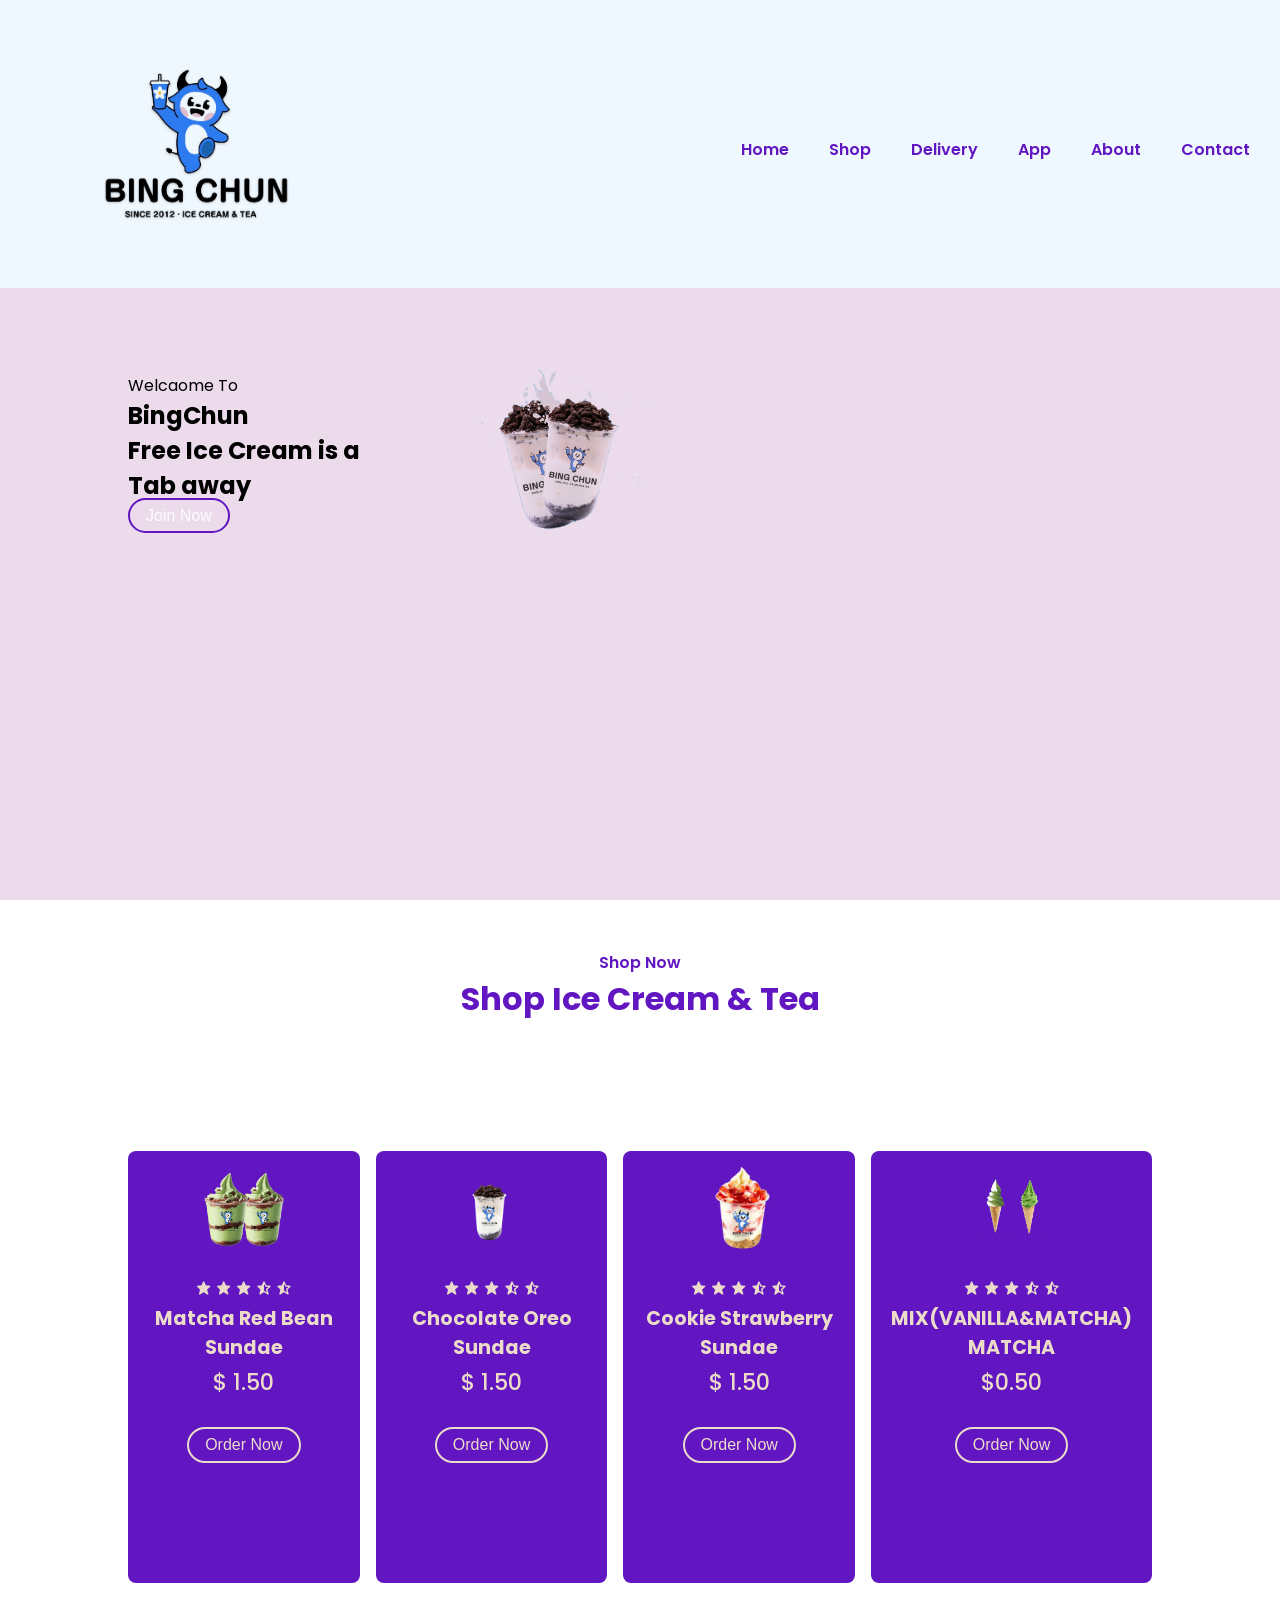
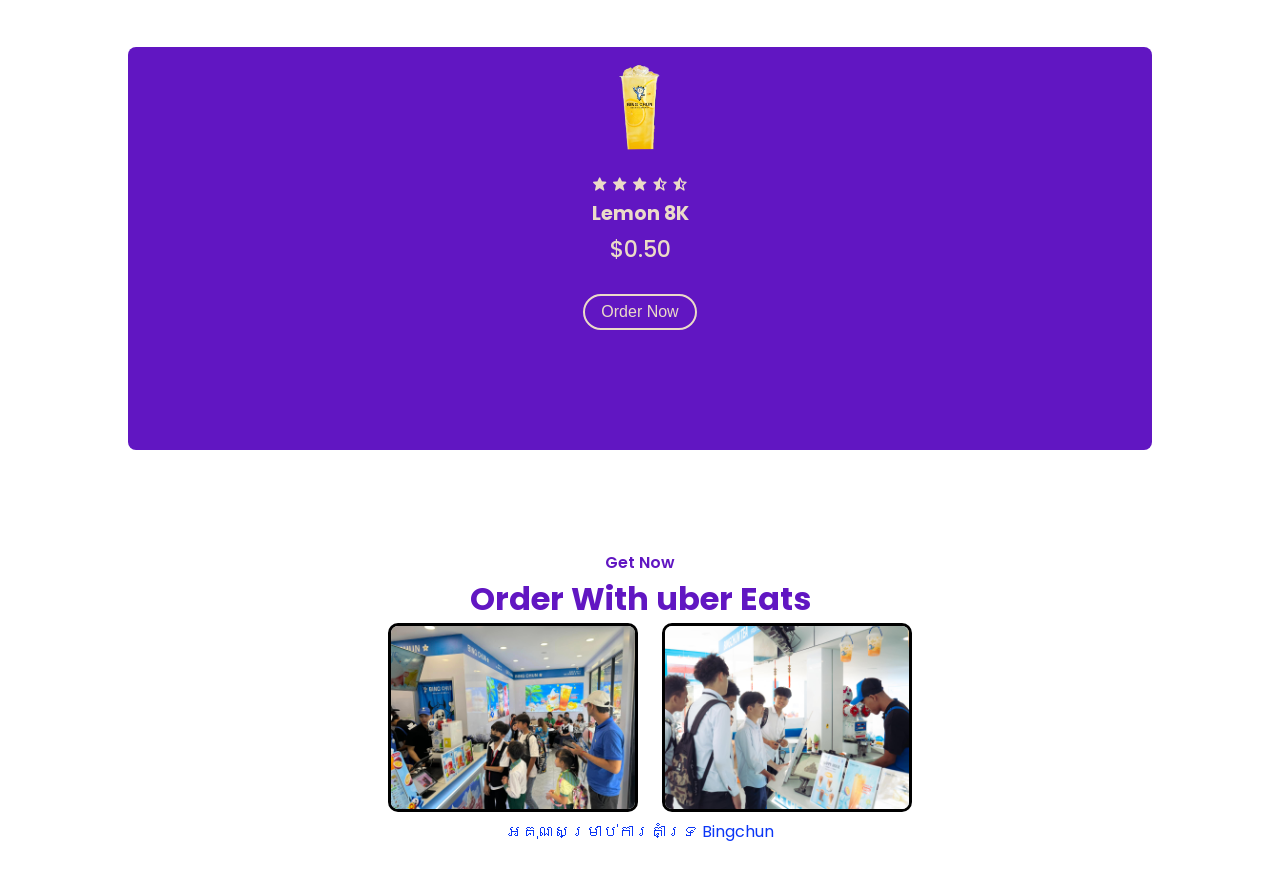
<file: index.html>
<!DOCTYPE html>
<html lang="en">
<head>
    <meta charset="UTF-8">
    <meta name="viewport" content="width=device-width, initial-scale=1.0">
    <title>Bingchun</title>
    <link rel="stylesheet" href="style.css">
    <link rel="stylesheet"
href="https://cdn.jsdelivr.net/npm/boxicons@latest/css/boxicons.min.css">
</head>
<body>
    <header>
        <a href="#" class="logo"> <img src="/456408970_122163877196132048_8487100893938930049_n.jpg" width=""></a>
        <div class="bx bx-menu" id="menu-icon"></div>
        
        <ul class="navbar">
            <li><a href="#Home">Home</a></li>
            <li><a href="#">Shop</a></li>
            <li><a href="#">Delivery</a></li>
            <li><a href="#">App</a></li>
            <li><a href="#">About</a></li>
            <li><a href="#">Contact</a></li>
        </ul>
        
    </header>
    <section class="home" id="home">
        <div>
            <span>Welcaome To</span>
            <h1>BingChun</h1>
            <h2>Free Ice Cream is a <br>Tab away</h2>
            <a href="#" class="btn">Join Now</a>
        </div>
        <div class="home-img">
            <img src="/1222609.png" style="width:400px;">
        </div>
    </section>
    <section class="shop" id="shop">
    <div class="heading">
        <span>Shop Now</span>
        <h1>Shop Ice Cream & Tea</h1>
    </div>
    <div class="shop-container">
        <div class="box">
            <div class="box-img">
                <img src="/bingchun2.png" width="250px">
            </div>
            <div class="stars">
                <i class='bx bxs-star' ></i>
                <i class='bx bxs-star' ></i>
                <i class='bx bxs-star' ></i>
                <i class='bx bxs-star-half' ></i>
                <i class='bx bxs-star-half' ></i>

            </div>
            <h2>Matcha Red Bean Sundae</h2>
            <span>$ 1.50</span>
            <a href="#" class="btn">Order Now</a>
        </div>

       <div class="box">
            <div class="box-img">
                <img src="/Bingchun1.png">
            </div>
            <div class="stars">
                <i class='bx bxs-star' ></i>
                <i class='bx bxs-star' ></i>
                <i class='bx bxs-star' ></i>
                <i class='bx bxs-star-half' ></i>
                <i class='bx bxs-star-half' ></i>

            </div>
            <h2>Chocolate Oreo Sundae</h2>
            <span>$ 1.50</span>
            <a href="#" class="btn">Order Now</a>
        </div>

        <div class="box">
            <div class="box-img">
                <img src="/1222337.png">
            </div>
            <div class="stars">
                <i class='bx bxs-star' ></i>
                <i class='bx bxs-star' ></i>
                <i class='bx bxs-star' ></i>
                <i class='bx bxs-star-half' ></i>
                <i class='bx bxs-star-half' ></i>

            </div>
            <h2>Cookie Strawberry Sundae</h2>
            <span>$ 1.50</span>
            <a href="#" class="btn">Order Now</a>
        </div>

        <div class="box">
            <div class="box-img">
                <img src="/af9a448f999249888732c92a6e208f7a-Recovered.png" width="400px">
            </div>
            <div class="stars">
                <i class='bx bxs-star' ></i>
                <i class='bx bxs-star' ></i>
                <i class='bx bxs-star' ></i>
                <i class='bx bxs-star-half' ></i>
                <i class='bx bxs-star-half' ></i>

            </div>
            <h2>MIX(VANILLA&MATCHA) MATCHA</h2>
            <span>$0.50</span>
            <a href="#" class="btn">Order Now</a>
        </div>
        
        <div class="box">
            <div class="box-img">
                <img src="/oran.png">
            </div>
            <div class="stars">
                <i class='bx bxs-star' ></i>
                <i class='bx bxs-star' ></i>
                <i class='bx bxs-star' ></i>
                <i class='bx bxs-star-half' ></i>
                <i class='bx bxs-star-half' ></i>

            </div>
            <h2>Lemon 8K</h2>
            <span>$0.50</span>
            <a href="#" class="btn">Order Now</a>
        </div>
        
    </div>
        </section>
        <section class="Delivery">
            <div class="heading">
                <span>Get Now</span>
                <h1>Order With uber Eats</h1>
            </div>
            <div class="container1">
                <div class="delivery-img">
                        <img src="/455331001_122162977970132048_585030279877599239_n.jpg">
                        <img src="/457658488_122165694512132048_5554515829377587629_n.jpg">
                </div>
                <div class="delivery-text">
                    <div class="text2">
                        <p>អគុណសម្រាប់ការគាំទ្រ Bingchun</p>
                    </div>
                </div>
            </div>
        </section>
</body>
</html>
</file>
<file: style.css>
@import url('https://fonts.googleapis.com/css2?family=Poppins:ital,wght@0,100;0,200;0,300;0,400;0,500;0,600;0,700;0,800;0,900;1,100;1,200;1,300;1,400;1,500;1,600;1,700;1,800;1,900&display=swap');
@import url('https://fonts.googleapis.com/css2?family=Poppins:ital,wght@0,100;0,200;0,300;0,400;0,500;0,600;0,700;0,800;0,900;1,100;1,200;1,300;1,400;1,500;1,600;1,700;1,800;1,900&family=Roboto:ital,wght@0,100..900;1,100..900&display=swap');
.logo img{
    width: 40%;
    display: flex;
    align-items: center;
    mix-blend-mode: multiply;
    margin-left: 50px;
    flex-wrap: wrap;
    
}
header{
    position: fixed;
    width: 100%;
    top: 0px;
    right: 0;
    z-index: 1000;
    display: flex;
   
    align-items: center;
    justify-content:space-evenly;
    background-color: aliceblue;
    box-shadow: 0 4px 41 rgb(14 55 54 / 14%);
    padding: 10px;
    
}
.navbar a {
    font-size: 1rem;
    padding: 11px 20px;
    color: var(--second-color);
    font-weight: 600;
    transform: translate(): uppercase;
    
}

.navbar a:hover{
    color: var(--main-color);
}
*{
    margin: 0;
    padding: o;
    box-sizing: border-box;
    scroll-padding-top: 2rem;
    text-decoration: none;
    list-style: none;
    scroll-behavior: smooth;
    font-family: "poppins" , sans-serif;
}
:root{
--main-color:#66a2e7;
--second-color:#6116c2;
}
.navbar{
    display: flex;
    font-size:2rem;
}
*::selection{
    color: #077fce;
    background: var(--main-color);
}
section{
padding: 50px 10%;
}
img{
    width: 100%;
}
.home{
    width: 100%;
    min-height: 100vh;
    display: flex;
    flex-wrap: wrap;
    align-items: center;
    background: #ebdbeb;
    gap: 1rem;
    
    
}
.home-text{
    flex: 1 1 17rem;
}
.home-img{
    flex: 1 1 17rem;
    mix-blend-mode: multiply;
    width: 100px;
    
}
#menu-icon{
    width: 24px;
    cursor: pointer;
    z-index: 1001;
    display: none;
}
.home-img img {
    animation: animate 3s linear infinite;
}
@keyframes animate{
    0% {
         transform: translate(-11px, 0);
    }
}
75%{
    transform: translate(-0px, -11px);
}
100%{
    transform: translate(-11px, 0);
}
.home-text h2{
    font-size: 1.8rem;
    font-weight: 600;
    color: var(--second-color);
    text-transform: uppercase;
    margin: 0.5rem 0 1.4;
  
}
.btn{
    padding: 7px 16px;
    border: 2px solid var(--second-color);
    border-radius: 40px;
    font-weight: 500;
    margin-bottom: 100px;
    color: #fdfdfd;
    justify-content: center;
    align-items: center;
    font-family:sans-serif;
}
.btn :hover{
    color: #fff;
    background: var(--second-color);
}
.heading{
    text-align: center;
}
.heading span{
    font-size: 1rem;
    font-weight: 600;
    color: var(--second-color);
}
.heading h1{
    font-size: 2rem;
    color: var(--second-color);
}
.shop-container{
    display: flex;
    flex-wrap: wrap;
    gap: 1rem;
    margin-top: 5rem;
}
.shop-container .box{
    flex:1 1 10rem;
    padding: 20px;
    display: flex;
    text-align: center;
    flex-direction: column;
    align-items: center;
    margin-top: 3rem;
    border-radius: 0.5rem;
    background-color: var(--second-color);
    
}
.shop-container .box .box-img{
width: 150px;
height: 100px;
margin-top:-10px;

}
.shop-container .box .box-img img{
    width: 100%;
    height: 100%;
   object-fit: contain;
    object-position:center;
    
    
}
.stars{
    margin: 1rem 0 0.1rem;
}
.shop-container .box .stars .bx {
color: #ebdbc8;
}
.shop-container .box h2{
    color: #ebdbc8;
    font-size: 1.2rem;
}
.shop-container .box span{
    color: #ebdbc7;
    font-size: 1.4rem;
    font-weight: 500;
    margin: 0.2rem 0 0.5rem;
}
.box .btn:hover{
    background: #aa793c;

}
.box .btn{
    border: 2px solid;
    color: #ebdbc8;
    margin-top: 20px;
    
}
.container1.delivery-img img {
  
   text-align: center;
    display: flex;
   align-items: center;
}
.delivery-img img {
    width: 250px;
    justify-content: space-between;
    margin-left: 20px;
     border: 3px black solid;
     border-radius: 10px;
    
}



.container1{
text-align: center;
display: block;
color: #0b36f6;
font-size: 1rem;
}
.text{
    text-align: center;
}
.Lemon{
    width: 100px;
    height: 100px;
}
.shop-container > .box > .stars > .btn{
    border: 2px solid;
    color: #ebdbc8;
    margin-top: 20px;
    padding-top: 10px;

}
</file>
